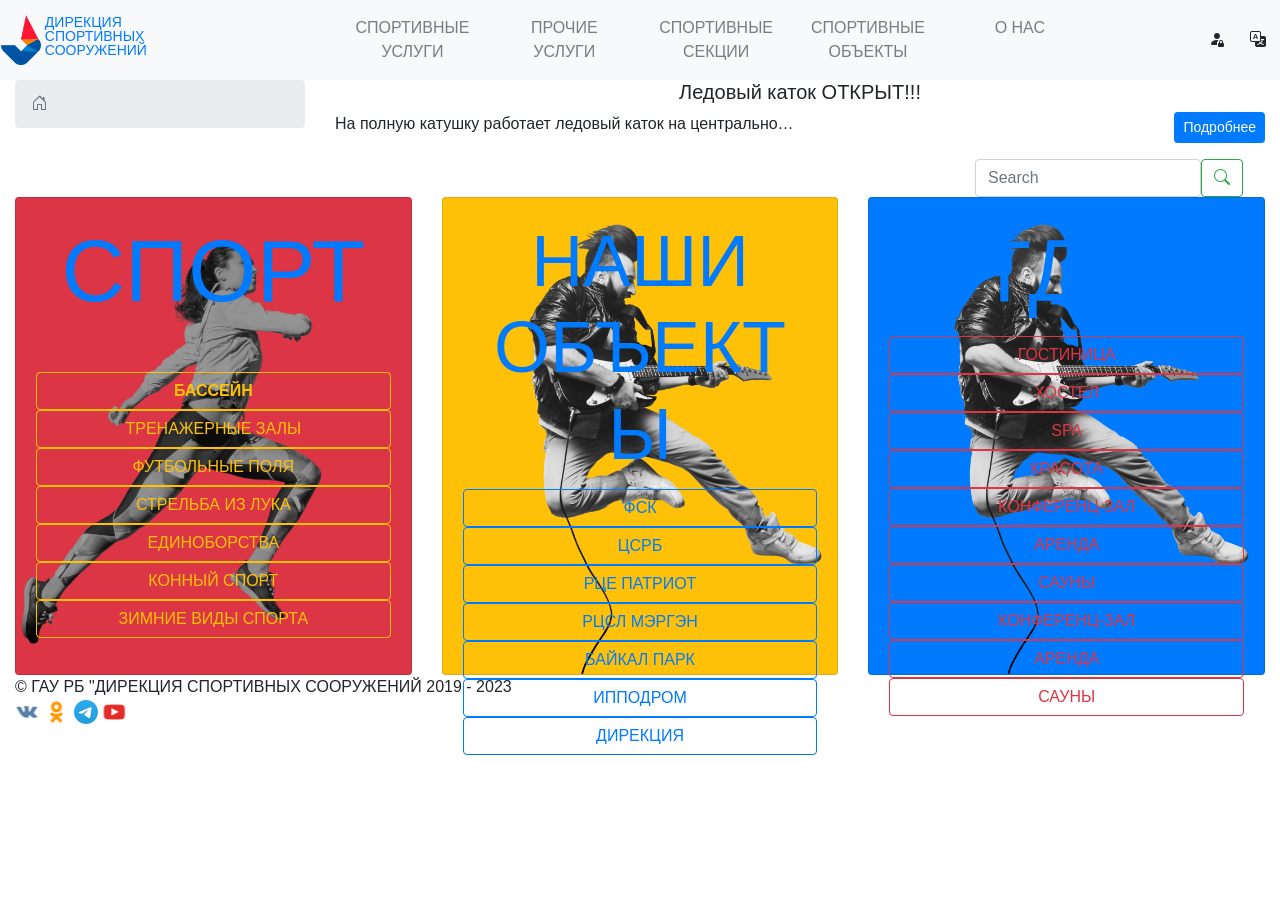
<file: verstka/index.html>
<!DOCTYPE html>
<html lang="en">
<head>
    <meta charset="UTF-8">
    <meta http-equiv="X-UA-Compatible" content="IE=edge">
    <meta name="viewport" content="width=device-width, initial-scale=1.0">
    <title>Document</title>
    <link rel="stylesheet" href="https://cdn.jsdelivr.net/npm/bootstrap-icons@1.10.3/font/bootstrap-icons.css">
    <link rel="stylesheet" href="https://cdn.jsdelivr.net/npm/bootstrap@4.6.2/dist/css/bootstrap.min.css" integrity="sha384-xOolHFLEh07PJGoPkLv1IbcEPTNtaed2xpHsD9ESMhqIYd0nLMwNLD69Npy4HI+N" crossorigin="anonymous">
    <link rel="stylesheet" href="css/stylenew.css"/>
</head>
<body>
    <header>
      <div class="container-fluid">
        <nav class="navbar fixed-top navbar-expand-lg navbar-light bg-light row">
            <a class="navbar-brand w-25 d-flex ml-auto" href="index.html">
                <img src="img/logo-icon.png" height="50" class="mh-100 d-inline-block align-text-top mr-1">
                <span class="text-primary text-wrap w-50 mybrand">ДИРЕКЦИЯ СПОРТИВНЫХ СООРУЖЕНИЙ</span>
            </a>
            <button class="navbar-toggler" type="button" data-toggle="collapse" data-target="#navbarSupportedContent" aria-controls="navbarSupportedContent" aria-expanded="false" aria-label="Toggle navigation">
              <span class="navbar-toggler-icon"></span>
            </button>
            <div class="collapse navbar-collapse" id="navbarSupportedContent">
              <ul class="navbar-nav mr-auto">
                <li class="nav-item w-25" >
                  <a role="button" class="nav-link text-wrap text-center" href="/sport.html" data-toggle="dropdown" aria-expanded="false">
                    СПОРТИВНЫЕ УСЛУГИ 
                    <!-- <span class="sr-only">
                        (текущий)
                    </span> -->
                  </a>
                  
                  <div class="dropdown-menu ">
                    <a href="/page/sport/983" class="dropdown-item dropdown__link">
                      <div class="link__group">
                        <div class="link__title">ПЛАВАТЕЛЬНЫЙ БАССЕЙН</div>
                        <div class="link__subtitle text-muted">ФСК</div>
                      </div>
                    </a>
                    <a href="/page/sport/983" class="dropdown-item dropdown__link">
                      <div class="link__group">
                        <div class="link__title">ФУТБОЛ НА ОТКРЫТОМ ПОЛЕ</div>
                        <div class="link__subtitle text-muted">ФСК</div>
                      </div>
                    </a>
                    <a href="/page/sport/983" class="dropdown-item dropdown__link">
                      <div class="link__group">
                        <div class="link__title">КОММАНДНЫЕ ИГРЫ В СПОРТИВНЫХ ЗАЛАХ</div>
                        <div class="link__subtitle text-muted">ФСК</div>
                      </div>
                    </a>
                    <a href="/page/sport/983" class="dropdown-item dropdown__link">
                      <div class="link__group">
                        <div class="link__title">ЕДИНОБОРСТВА</div>
                        <div class="link__subtitle text-muted">РЦЕ</div>
                      </div>
                    </a>
                  </div>
                </li>

                <li class="nav-item w-25">
                  <a class="nav-link text-wrap text-center" href="/other.html" data-toggle="dropdown" aria-expanded="false" role="button">
                    ПРОЧИЕ <br/> УСЛУГИ 
                  </a>
                    <div class="dropdown-menu ">
                      <a href="/page/sport/983" class="dropdown-item dropdown__link">
                        <div class="link__group">
                          <div class="link__title">ГОСТИНИЧНЫЕ УСЛУГИ</div>
                          <div class="link__subtitle text-muted">ФСК</div>
                        </div>
                      </a>
                      <a href="/page/sport/983" class="dropdown-item dropdown__link">
                        <div class="link__group">
                          <div class="link__title">ХОСТЕЛ</div>
                          <div class="link__subtitle text-muted">ФСК</div>
                        </div>
                      </a>
                      <a href="/page/sport/983" class="dropdown-item dropdown__link">
                        <div class="link__group">
                          <div class="link__title">САУНА</div>
                          <div class="link__subtitle text-muted">ФСК, РЦЕ</div>
                        </div>
                      </a>
                      <a href="/page/sport/983" class="dropdown-item dropdown__link">
                        <div class="link__group">
                          <div class="link__title">SPA</div>
                          <div class="link__subtitle text-muted">ФСК</div>
                        </div>
                      </a>
                    </div>
                </li>

                <li class="nav-item w-25">
                  <a class="nav-link text-wrap text-center" href="/section.html" role="button" data-toggle="dropdown" aria-expanded="false">
                    СПОРТИВНЫЕ СЕКЦИИ
                  </a>
                    <div class="dropdown-menu ">
                      <a href="/page/sport/983" class="dropdown-item dropdown__link">
                        <div class="link__group">
                          <div class="link__title">СПОРТИВНЫЙ ЦЕНТР ПЛАВАНИЯ</div>
                          <div class="link__subtitle text-muted">ФСК</div>
                        </div>
                      </a>
                      <a href="/page/sport/983" class="dropdown-item dropdown__link">
                        <div class="link__group">
                          <div class="link__title">ФУТБОЛ</div>
                          <div class="link__subtitle text-muted">ФСК</div>
                        </div>
                      </a>
                      <a href="/page/sport/983" class="dropdown-item dropdown__link">
                        <div class="link__group">
                          <div class="link__title">ЕДИНОБОРСТВА</div>
                          <div class="link__subtitle text-muted">РЦЕ</div>
                        </div>
                      </a>
                      <a href="/page/sport/983" class="dropdown-item dropdown__link">
                        <div class="link__group">
                          <div class="link__title">ЛЕГКАЯ АТЛЕТИКА</div>
                          <div class="link__subtitle text-muted">ЦСРБ</div>
                        </div>
                      </a>
                    </div>
                </li>

                <li class="nav-item w-25">
                  <a class="nav-link text-wrap text-center" href="/object.html" role="button" data-toggle="dropdown" aria-expanded="false">
                    СПОРТИВНЫЕ ОБЪЕКТЫ
                  </a>
                    <div class="dropdown-menu">
                      <a href="/page/sport/983" class="dropdown-item dropdown__link">
                        <div class="link__group">
                          <div class="link__title">ФИЗКУЛЬТУРНО-СПОРТИВНЫЙ КОМПЛЕКС</div>
                          <div class="link__subtitle text-muted">ФСК</div>
                        </div>
                      </a>
                      <a href="/page/sport/983" class="dropdown-item dropdown__link">
                        <div class="link__group">
                          <div class="link__title">РЕГИОНАЛЬНЫЙ ЦЕНТР ПО СТРЕЛЬБЕ ИЗ ЛУКА</div>
                          <div class="link__subtitle text-muted">РЦСЛ</div>
                        </div>
                      </a>
                      <a href="/page/sport/983" class="dropdown-item dropdown__link">
                        <div class="link__group">
                          <div class="link__title">РЕГИОНАЛЬНЫЙ ЦЕНТР ЕДИНОБОРСТВ ПАТРИОТ</div>
                          <div class="link__subtitle text-muted">РЦЕ</div>
                        </div>
                      </a>
                      <a href="/page/sport/983" class="dropdown-item dropdown__link">
                        <div class="link__group">
                          <div class="link__title">ЦЕНТРАЛЬНЫЙ СТАДИОН РЕСПУБЛИКИ БУРЯТИЯ</div>
                          <div class="link__subtitle text-muted">ЦСРБ</div>
                        </div>
                      </a>
                    </div>
                </li>
                <li class="nav-item w-25">
                  <a class="nav-link text-wrap text-center" href="/object.html" role="button" data-toggle="dropdown" aria-expanded="false">
                    О НАС
                  </a>
                    <div class="dropdown-menu">
                      <a href="/page/sport/983" class="dropdown-item dropdown__link">
                        <div class="link__group">
                          <div class="link__title">РУКОВОДСТВО</div>
                          <div class="link__subtitle text-muted">ДСС, ФСК, РЦСЛ, РЦЕ, ЦСРБ, ИППОДРОМ, БАЙКАЛ ПАРК</div>
                        </div>
                      </a>
                      <a href="/page/sport/983" class="dropdown-item dropdown__link">
                        <div class="link__group">
                          <div class="link__title">ДОКУМЕНТЫ</div>
                          <div class="link__subtitle text-muted">РДСС, ФСК, РЦСЛ, РЦЕ, ЦСРБ, ИППОДРОМ, БАЙКАЛ ПАРК</div>
                        </div>
                      </a>
                      <a href="/page/sport/983" class="dropdown-item dropdown__link">
                        <div class="link__group">
                          <div class="link__title">ЗАКУПКИ</div>
                          <div class="link__subtitle text-muted">ДСС, ФСК, РЦСЛ, РЦЕ, ЦСРБ, ИППОДРОМ, БАЙКАЛ ПАРК</div>
                        </div>
                      </a>
                      <a href="/page/sport/983" class="dropdown-item dropdown__link">
                        <div class="link__group">
                          <div class="link__title">ВАКАНСИИ</div>
                          <div class="link__subtitle text-muted">ДСС, ФСК, РЦСЛ, РЦЕ, ЦСРБ, ИППОДРОМ, БАЙКАЛ ПАРК</div>
                        </div>
                      </a>
                      <a href="/page/sport/983" class="dropdown-item dropdown__link">
                        <div class="link__group">
                          <div class="link__title">СОБЫТИЯ</div>
                          <div class="link__subtitle text-muted">ДСС, ФСК, РЦСЛ, РЦЕ, ЦСРБ, ИППОДРОМ, БАЙКАЛ ПАРК</div>
                        </div>
                      </a>
                    </div>
                </li>
              </ul>
              <div class="btn-group">
                <button class="btn"><i class="bi bi-person-fill-lock"></i></button>
                <button class="btn"><i class="bi bi-translate"></i></button>
              </div>
            </div>
        </nav>
      </div>
    </header>
    <div class="container-fluid">
      <div class="row promo">
        <nav class="col-sm-3" aria-label="breadcrumb">
            <ol class="breadcrumb">
              <li class="breadcrumb-item active" aria-current="page">
                <i class="bi bi-house-door"></i>
              </li>
            </ol>
        </nav>
        
        <div class="col-sm">
          <div id="carouselExampleSlidesOnly" class="carousel slide" data-ride="carousel">
            <div class="carousel-inner">
              <div class="carousel-item active">
                  <!-- <img src="..." class="d-block w-100" alt="..."> -->
                  <div class="d-none d-md-block">
                    <h5 class="text-center">Ледовый каток ОТКРЫТ!!!</h5>
                    <p class="d-flex">
                    <span class="w-50 d-block text-truncate">На полную катушку работает ледовый каток на центральном стадионе</span>
                    <button class="btn btn-sm ml-auto btn-primary">Подробнее</button></p>
                  </div>
              </div>
              <div class="carousel-item">
                <!-- <img src="..." class="d-block w-100" alt="..."> -->
                <div class="d-none d-md-block">
                  <h5 class="text-center">Бассейн закрыт на техобслуживание</h5>
                  <p class="d-flex">
                    <span class="d-block text-truncate">С 15 лютня по 35 сбитень будет проводиться техобслуживание чаши бассейна</span>
                    <button class="btn btn-sm ml-auto btn-primary">Подробнее</button></p>
                </div>
            </div>
            <div class="carousel-item">
              <!-- <img src="..." class="d-block w-100" alt="..."> -->
              <div class="d-none d-md-block">
                <h5 class="text-center">11 сентября выборы главы Республики Бурятия</h5>
                <p class="d-flex">
                  <span class="d-block text-truncate">Все на выборы, кто не выбрал тот навальненыш</span>
                  <button class="btn btn-sm ml-auto btn-primary">Подробнее</button></p>
              </div>
          </div>
            </div>
          </div>
        </div>
        
        <div class="col-sm-3 ml-auto">
          <form class="form-inline">
            <input class="form-control" type="search" placeholder="Search" aria-label="Search">
            <button class="btn btn-outline-success" type="submit">
              <i class="bi bi-search"></i>
              <span class="sr-only">Поиск</span>
            </button>
          </form>
        </div>
      </div>
    </div>
    
    <main class="container-fluid">
      <div class="row">
        <div class="col-md">
          <div class="card bg-danger text-center">
            <img src="img/sport-image.png" alt="" class="card-img" style="filter: brightness(60%)"/>
            <div class="card-img-overlay card-body">
              <h3 class="card-title display-2">
                <a href="/category/sport" class="card-link">СПОРТ</a>
              </h3>
              
              <nav class="nav flex-column mt-5">
                <a href="/page/sport/235" class="btn btn-outline-warning font-weight-bold ">БАССЕЙН</a>
                <a href="/page/sport/292" class="btn btn-outline-warning">ТРЕНАЖЕРНЫЕ ЗАЛЫ</a>
                <a href="/page/sport/246" class="btn btn-outline-warning">ФУТБОЛЬНЫЕ ПОЛЯ</a>
                <a href="/page/sport/257" class="btn btn-outline-warning">СТРЕЛЬБА ИЗ ЛУКА</a>
                <a href="/page/sport/251" class="btn btn-outline-warning">ЕДИНОБОРСТВА</a>
                <a href="/page/sport/259" class="btn btn-outline-warning">КОННЫЙ СПОРТ</a>
                <a href="/page/sport/294" class="btn btn-outline-warning">ЗИМНИЕ ВИДЫ СПОРТА</a>
              </nav>
            
            </div>
          </div>
        </div>
        <div class="col-md">
          <div class="card bg-warning text-center">
            <img src="img/rest-image.png" alt="" class="card-img"/>
            <div class="card-img-overlay card-body">
              <h3 class="card-title display-3">
                <a href="/category/sport" class="card-link">НАШИ ОБЪЕКТЫ</a>
              </h3>
              <nav class="nav flex-column">
                <a href="/page/sport/235" class="btn btn-outline-primary">ФСК</a>
                <a href="/page/sport/292" class="btn btn-outline-primary">ЦСРБ</a>
                <a href="/page/sport/246" class="btn btn-outline-primary">РЦЕ ПАТРИОТ</a>
                <a href="/page/sport/257" class="btn btn-outline-primary">РЦСЛ МЭРГЭН</a>
                <a href="/page/sport/251" class="btn btn-outline-primary">БАЙКАЛ ПАРК</a>
                <a href="/page/sport/259" class="btn btn-outline-primary">ИППОДРОМ</a>
                <a href="/page/sport/294" class="btn btn-outline-primary">ДИРЕКЦИЯ</a>
              </nav>
            </div>
          </div>
        </div>
        <div class="col-md">
          <div class="card bg-primary text-center">
            <img src="img/rest-image.png" alt="" class="card-img"/>
            <div class="card-img-overlay card-body">
              <h3 class="card-title display-2">
                <a href="/category/sport" class="card-link">ОТДЫХ</a>
              </h3>
              <nav class="nav flex-column">
                <a href="/page/sport/235" class="btn btn-outline-danger">ГОСТИНИЦА</a>
                <a href="/page/sport/292" class="btn btn-outline-danger">ХОСТЕЛ</a>
                <a href="/page/sport/246" class="btn btn-outline-danger">SPA</a>
                <a href="/page/sport/257" class="btn btn-outline-danger">КРАСОТА</a>
                <a href="/page/sport/251" class="btn btn-outline-danger">КОНФЕРЕНЦ-ЗАЛ</a>
                <a href="/page/sport/259" class="btn btn-outline-danger">АРЕНДА</a>
                <a href="/page/sport/294" class="btn btn-outline-danger">САУНЫ</a>
                <a href="/page/sport/251" class="btn btn-outline-danger">КОНФЕРЕНЦ-ЗАЛ</a>
                <a href="/page/sport/259" class="btn btn-outline-danger">АРЕНДА</a>
                <a href="/page/sport/294" class="btn btn-outline-danger">САУНЫ</a>
                
              </nav>
            </div>
          </div>
        </div>
      </div>
    </main>
    <footer class="footer container-fluid">
      <div class="footer__wrapper">
        <div class="copyright">
          <span>© ГАУ РБ "ДИРЕКЦИЯ СПОРТИВНЫХ СООРУЖЕНИЙ 2019 - 2023</span>
        </div>
        
        <div class="socials">
          <a href="https://vk.com/dss03" class="social-item" target="_blank">
            <img src="img/vk.svg" alt="vk icon" />
          </a>
          <a href="https://ok.ru/dss03" class="social-item" target="_blank">
            <img src="img/ok.svg" alt="od icon" />
          </a>
          <!-- <a
            href="https://www.instagram.com/dss_uu/"
            class="social-item"
            target="_blank"
          >
            <img src="../assets/instagram1.png" alt="instagram icon" />
          </a> -->
          <a href="https://t.me/dssburuu" class="social-item" target="_blank">
            <img src="img/tg.png" alt="telegram icon" />
          </a>
          <a
            href="https://www.youtube.com/channel/UCfOQoOCogLtL6fh0fwnZ5vw"
            class="social-item"
            target="_blank"
          >
            <img src="img/youtube.svg" alt="youtube icon" />
          </a>
        </div>
      </div>
  </footer>
<script src="https://cdn.jsdelivr.net/npm/jquery@3.5.1/dist/jquery.slim.min.js" integrity="sha384-DfXdz2htPH0lsSSs5nCTpuj/zy4C+OGpamoFVy38MVBnE+IbbVYUew+OrCXaRkfj" crossorigin="anonymous"></script>
<script src="https://cdn.jsdelivr.net/npm/popper.js@1.16.1/dist/umd/popper.min.js" integrity="sha384-9/reFTGAW83EW2RDu2S0VKaIzap3H66lZH81PoYlFhbGU+6BZp6G7niu735Sk7lN" crossorigin="anonymous"></script>
<script src="https://cdn.jsdelivr.net/npm/bootstrap@4.6.2/dist/js/bootstrap.min.js" integrity="sha384-+sLIOodYLS7CIrQpBjl+C7nPvqq+FbNUBDunl/OZv93DB7Ln/533i8e/mZXLi/P+" crossorigin="anonymous"></script>
</body>
</html>
</file>
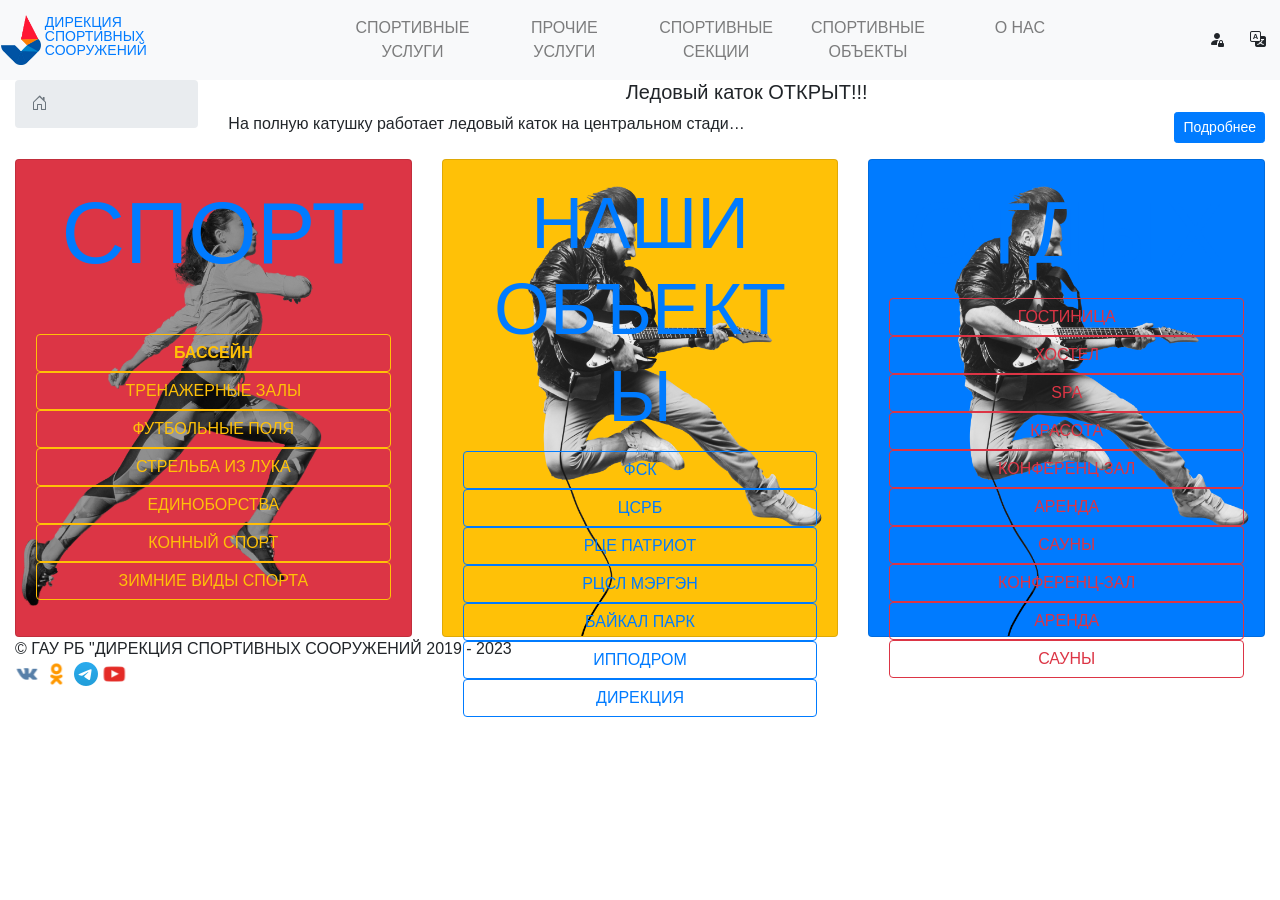
<file: verstka/header.html>
<!DOCTYPE html>
<html lang="ru">
<head>
    <meta charset="UTF-8">
    <meta http-equiv="X-UA-Compatible" content="IE=edge">
    <meta name="viewport" content="width=device-width, initial-scale=1.0">
    <title>Document</title>
    <link rel="stylesheet" href="https://cdn.jsdelivr.net/npm/bootstrap-icons@1.10.3/font/bootstrap-icons.css">
    <link rel="stylesheet" href="https://cdn.jsdelivr.net/npm/bootstrap@4.6.2/dist/css/bootstrap.min.css" integrity="sha384-xOolHFLEh07PJGoPkLv1IbcEPTNtaed2xpHsD9ESMhqIYd0nLMwNLD69Npy4HI+N" crossorigin="anonymous">
    <link rel="stylesheet" href="css/stylenew.css"/>
</head>
<body>
    <header>
      <div class="container-fluid">
        <nav class="navbar fixed-top navbar-expand-lg navbar-light bg-light row">
            <a class="navbar-brand w-25 d-flex ml-auto" href="index.html">
                <img src="img/logo-icon.png" height="50" class="mh-100 d-inline-block align-text-top mr-1">
                <span class="text-primary text-wrap w-50 mybrand">ДИРЕКЦИЯ СПОРТИВНЫХ СООРУЖЕНИЙ</span>
            </a>
            <button class="navbar-toggler" type="button" data-toggle="collapse" data-target="#navbarSupportedContent" aria-controls="navbarSupportedContent" aria-expanded="false" aria-label="Toggle navigation">
              <span class="navbar-toggler-icon"></span>
            </button>
            <div class="collapse navbar-collapse" id="navbarSupportedContent">
              <ul class="navbar-nav mr-auto">
                <li class="nav-item w-25" >
                  <a role="button" class="nav-link text-wrap text-center" href="/sport.html" data-toggle="dropdown" aria-expanded="false">
                    СПОРТИВНЫЕ УСЛУГИ 
                    <!-- <span class="sr-only">
                        (текущий)
                    </span> -->
                  </a>
                  
                  <div class="dropdown-menu ">
                    <a href="/page/sport/983" class="dropdown-item dropdown__link">
                      <div class="link__group">
                        <div class="link__title">ПЛАВАТЕЛЬНЫЙ БАССЕЙН</div>
                        <div class="link__subtitle text-muted">ФСК</div>
                      </div>
                    </a>
                    <a href="/page/sport/983" class="dropdown-item dropdown__link">
                      <div class="link__group">
                        <div class="link__title">ФУТБОЛ НА ОТКРЫТОМ ПОЛЕ</div>
                        <div class="link__subtitle text-muted">ФСК</div>
                      </div>
                    </a>
                    <a href="/page/sport/983" class="dropdown-item dropdown__link">
                      <div class="link__group">
                        <div class="link__title">КОММАНДНЫЕ ИГРЫ В СПОРТИВНЫХ ЗАЛАХ</div>
                        <div class="link__subtitle text-muted">ФСК</div>
                      </div>
                    </a>
                    <a href="/page/sport/983" class="dropdown-item dropdown__link">
                      <div class="link__group">
                        <div class="link__title">ЕДИНОБОРСТВА</div>
                        <div class="link__subtitle text-muted">РЦЕ</div>
                      </div>
                    </a>
                  </div>
                </li>

                <li class="nav-item w-25">
                  <a class="nav-link text-wrap text-center" href="/other.html" data-toggle="dropdown" aria-expanded="false" role="button">
                    ПРОЧИЕ <br/> УСЛУГИ 
                  </a>
                    <div class="dropdown-menu ">
                      <a href="/page/sport/983" class="dropdown-item dropdown__link">
                        <div class="link__group">
                          <div class="link__title">ГОСТИНИЧНЫЕ УСЛУГИ</div>
                          <div class="link__subtitle text-muted">ФСК</div>
                        </div>
                      </a>
                      <a href="/page/sport/983" class="dropdown-item dropdown__link">
                        <div class="link__group">
                          <div class="link__title">ХОСТЕЛ</div>
                          <div class="link__subtitle text-muted">ФСК</div>
                        </div>
                      </a>
                      <a href="/page/sport/983" class="dropdown-item dropdown__link">
                        <div class="link__group">
                          <div class="link__title">САУНА</div>
                          <div class="link__subtitle text-muted">ФСК, РЦЕ</div>
                        </div>
                      </a>
                      <a href="/page/sport/983" class="dropdown-item dropdown__link">
                        <div class="link__group">
                          <div class="link__title">SPA</div>
                          <div class="link__subtitle text-muted">ФСК</div>
                        </div>
                      </a>
                    </div>
                </li>

                <li class="nav-item w-25">
                  <a class="nav-link text-wrap text-center" href="/section.html" role="button" data-toggle="dropdown" aria-expanded="false">
                    СПОРТИВНЫЕ СЕКЦИИ
                  </a>
                    <div class="dropdown-menu ">
                      <a href="/page/sport/983" class="dropdown-item dropdown__link">
                        <div class="link__group">
                          <div class="link__title">СПОРТИВНЫЙ ЦЕНТР ПЛАВАНИЯ</div>
                          <div class="link__subtitle text-muted">ФСК</div>
                        </div>
                      </a>
                      <a href="/page/sport/983" class="dropdown-item dropdown__link">
                        <div class="link__group">
                          <div class="link__title">ФУТБОЛ</div>
                          <div class="link__subtitle text-muted">ФСК</div>
                        </div>
                      </a>
                      <a href="/page/sport/983" class="dropdown-item dropdown__link">
                        <div class="link__group">
                          <div class="link__title">ЕДИНОБОРСТВА</div>
                          <div class="link__subtitle text-muted">РЦЕ</div>
                        </div>
                      </a>
                      <a href="/page/sport/983" class="dropdown-item dropdown__link">
                        <div class="link__group">
                          <div class="link__title">ЛЕГКАЯ АТЛЕТИКА</div>
                          <div class="link__subtitle text-muted">ЦСРБ</div>
                        </div>
                      </a>
                    </div>
                </li>

                <li class="nav-item w-25">
                  <a class="nav-link text-wrap text-center" href="/object.html" role="button" data-toggle="dropdown" aria-expanded="false">
                    СПОРТИВНЫЕ ОБЪЕКТЫ
                  </a>
                    <div class="dropdown-menu">
                      <a href="/page/sport/983" class="dropdown-item dropdown__link">
                        <div class="link__group">
                          <div class="link__title">ФИЗКУЛЬТУРНО-СПОРТИВНЫЙ КОМПЛЕКС</div>
                          <div class="link__subtitle text-muted">ФСК</div>
                        </div>
                      </a>
                      <a href="/page/sport/983" class="dropdown-item dropdown__link">
                        <div class="link__group">
                          <div class="link__title">РЕГИОНАЛЬНЫЙ ЦЕНТР ПО СТРЕЛЬБЕ ИЗ ЛУКА</div>
                          <div class="link__subtitle text-muted">РЦСЛ</div>
                        </div>
                      </a>
                      <a href="/page/sport/983" class="dropdown-item dropdown__link">
                        <div class="link__group">
                          <div class="link__title">РЕГИОНАЛЬНЫЙ ЦЕНТР ЕДИНОБОРСТВ ПАТРИОТ</div>
                          <div class="link__subtitle text-muted">РЦЕ</div>
                        </div>
                      </a>
                      <a href="/page/sport/983" class="dropdown-item dropdown__link">
                        <div class="link__group">
                          <div class="link__title">ЦЕНТРАЛЬНЫЙ СТАДИОН РЕСПУБЛИКИ БУРЯТИЯ</div>
                          <div class="link__subtitle text-muted">ЦСРБ</div>
                        </div>
                      </a>
                    </div>
                </li>
                <li class="nav-item w-25">
                  <a class="nav-link text-wrap text-center" href="/object.html" role="button" data-toggle="dropdown" aria-expanded="false">
                    О НАС
                  </a>
                    <div class="dropdown-menu">
                      <a href="/page/sport/983" class="dropdown-item dropdown__link">
                        <div class="link__group">
                          <div class="link__title">РУКОВОДСТВО</div>
                          <div class="link__subtitle text-muted">ДСС, ФСК, РЦСЛ, РЦЕ, ЦСРБ, ИППОДРОМ, БАЙКАЛ ПАРК</div>
                        </div>
                      </a>
                      <a href="/page/sport/983" class="dropdown-item dropdown__link">
                        <div class="link__group">
                          <div class="link__title">ДОКУМЕНТЫ</div>
                          <div class="link__subtitle text-muted">РДСС, ФСК, РЦСЛ, РЦЕ, ЦСРБ, ИППОДРОМ, БАЙКАЛ ПАРК</div>
                        </div>
                      </a>
                      <a href="/page/sport/983" class="dropdown-item dropdown__link">
                        <div class="link__group">
                          <div class="link__title">ЗАКУПКИ</div>
                          <div class="link__subtitle text-muted">ДСС, ФСК, РЦСЛ, РЦЕ, ЦСРБ, ИППОДРОМ, БАЙКАЛ ПАРК</div>
                        </div>
                      </a>
                      <a href="/page/sport/983" class="dropdown-item dropdown__link">
                        <div class="link__group">
                          <div class="link__title">ВАКАНСИИ</div>
                          <div class="link__subtitle text-muted">ДСС, ФСК, РЦСЛ, РЦЕ, ЦСРБ, ИППОДРОМ, БАЙКАЛ ПАРК</div>
                        </div>
                      </a>
                      <a href="/page/sport/983" class="dropdown-item dropdown__link">
                        <div class="link__group">
                          <div class="link__title">СОБЫТИЯ</div>
                          <div class="link__subtitle text-muted">ДСС, ФСК, РЦСЛ, РЦЕ, ЦСРБ, ИППОДРОМ, БАЙКАЛ ПАРК</div>
                        </div>
                      </a>
                    </div>
                </li>
              </ul>
              <div class="btn-group">
                <button class="btn"><i class="bi bi-person-fill-lock"></i></button>
                <button class="btn"><i class="bi bi-translate"></i></button>
              </div>
            </div>
        </nav>
      </div>
    </header>
    <div class="container-fluid">
      <div class="row promo">
        <nav class="col-md-2" aria-label="breadcrumb">
            <ol class="breadcrumb">
              <li class="breadcrumb-item active" aria-current="page">
                <i class="bi bi-house-door"></i>
              </li>
            </ol>
        </nav>
        
        <div class="col-sm">
          <div id="carouselExampleSlidesOnly" class="carousel slide" data-ride="carousel">
            <div class="carousel-inner">
              <div class="carousel-item active">
                  <!-- <img src="..." class="d-block w-100" alt="..."> -->
                  <div class="d-none d-md-block">
                    <h5 class="text-center">Ледовый каток ОТКРЫТ!!!</h5>
                    <p class="d-flex">
                    <span class="w-50 d-block text-truncate">На полную катушку работает ледовый каток на центральном стадионе</span>
                    <button class="btn btn-sm ml-auto btn-primary">Подробнее</button></p>
                  </div>
              </div>
              <div class="carousel-item">
                <!-- <img src="..." class="d-block w-100" alt="..."> -->
                <div class="d-none d-md-block">
                  <h5 class="text-center">Бассейн закрыт на техобслуживание</h5>
                  <p class="d-flex">
                    <span class="d-block text-truncate">С 15 лютня по 35 сбитень будет проводиться техобслуживание чаши бассейна</span>
                    <button class="btn btn-sm ml-auto btn-primary">Подробнее</button></p>
                </div>
            </div>
            <div class="carousel-item">
              <!-- <img src="..." class="d-block w-100" alt="..."> -->
              <div class="d-none d-md-block">
                <h5 class="text-center">11 сентября выборы главы Республики Бурятия</h5>
                <p class="d-flex">
                  <span class="d-block text-truncate">Все на выборы, кто не выбрал тот навальненыш</span>
                  <button class="btn btn-sm ml-auto btn-primary">Подробнее</button></p>
              </div>
          </div>
            </div>
          </div>
        </div>
        <!--
        <div class="col-sm-2 ml-auto">
          <form class="form-inline">
            <input class="form-control" type="search" placeholder="Search" aria-label="Search">
            <button class="btn btn-outline-success" type="submit">
              <i class="bi bi-search"></i>
              <span class="sr-only">Поиск</span>
            </button>
          </form>
        </div> -->
      </div>
    </div>
    
    <main class="container-fluid">
      <div class="row">
        <div class="col-md">
          <div class="card bg-danger text-center">
            <img src="img/sport-image.png" alt="" class="card-img" style="filter: brightness(60%)"/>
            <div class="card-img-overlay card-body">
              <h3 class="card-title display-2">
                <a href="/category/sport" class="card-link">СПОРТ</a>
              </h3>
              
              <nav class="nav flex-column mt-5">
                <a href="/page/sport/235" class="btn btn-outline-warning font-weight-bold ">БАССЕЙН</a>
                <a href="/page/sport/292" class="btn btn-outline-warning">ТРЕНАЖЕРНЫЕ ЗАЛЫ</a>
                <a href="/page/sport/246" class="btn btn-outline-warning">ФУТБОЛЬНЫЕ ПОЛЯ</a>
                <a href="/page/sport/257" class="btn btn-outline-warning">СТРЕЛЬБА ИЗ ЛУКА</a>
                <a href="/page/sport/251" class="btn btn-outline-warning">ЕДИНОБОРСТВА</a>
                <a href="/page/sport/259" class="btn btn-outline-warning">КОННЫЙ СПОРТ</a>
                <a href="/page/sport/294" class="btn btn-outline-warning">ЗИМНИЕ ВИДЫ СПОРТА</a>
              </nav>
            
            </div>
          </div>
        </div>
        <div class="col-md">
          <div class="card bg-warning text-center">
            <img src="img/rest-image.png" alt="" class="card-img"/>
            <div class="card-img-overlay card-body">
              <h3 class="card-title display-3">
                <a href="/category/sport" class="card-link">НАШИ ОБЪЕКТЫ</a>
              </h3>
              <nav class="nav flex-column">
                <a href="/page/sport/235" class="btn btn-outline-primary">ФСК</a>
                <a href="/page/sport/292" class="btn btn-outline-primary">ЦСРБ</a>
                <a href="/page/sport/246" class="btn btn-outline-primary">РЦЕ ПАТРИОТ</a>
                <a href="/page/sport/257" class="btn btn-outline-primary">РЦСЛ МЭРГЭН</a>
                <a href="/page/sport/251" class="btn btn-outline-primary">БАЙКАЛ ПАРК</a>
                <a href="/page/sport/259" class="btn btn-outline-primary">ИППОДРОМ</a>
                <a href="/page/sport/294" class="btn btn-outline-primary">ДИРЕКЦИЯ</a>
              </nav>
            </div>
          </div>
        </div>
        <div class="col-md">
          <div class="card bg-primary text-center">
            <img src="img/rest-image.png" alt="" class="card-img"/>
            <div class="card-img-overlay card-body">
              <h3 class="card-title display-2">
                <a href="/category/sport" class="card-link">ОТДЫХ</a>
              </h3>
              <nav class="nav flex-column">
                <a href="/page/sport/235" class="btn btn-outline-danger">ГОСТИНИЦА</a>
                <a href="/page/sport/292" class="btn btn-outline-danger">ХОСТЕЛ</a>
                <a href="/page/sport/246" class="btn btn-outline-danger">SPA</a>
                <a href="/page/sport/257" class="btn btn-outline-danger">КРАСОТА</a>
                <a href="/page/sport/251" class="btn btn-outline-danger">КОНФЕРЕНЦ-ЗАЛ</a>
                <a href="/page/sport/259" class="btn btn-outline-danger">АРЕНДА</a>
                <a href="/page/sport/294" class="btn btn-outline-danger">САУНЫ</a>
                <a href="/page/sport/251" class="btn btn-outline-danger">КОНФЕРЕНЦ-ЗАЛ</a>
                <a href="/page/sport/259" class="btn btn-outline-danger">АРЕНДА</a>
                <a href="/page/sport/294" class="btn btn-outline-danger">САУНЫ</a>
                
              </nav>
            </div>
          </div>
        </div>
      </div>
    </main>
    <footer class="footer container-fluid">
      <div class="footer__wrapper navbar-fixed-bottom">
        <div class="copyright">
          <span>© ГАУ РБ "ДИРЕКЦИЯ СПОРТИВНЫХ СООРУЖЕНИЙ 2019 - 2023</span>
        </div>
        
        <div class="socials">
          <a href="https://vk.com/dss03" class="social-item" target="_blank">
            <img src="img/vk.svg" alt="vk icon" />
          </a>
          <a href="https://ok.ru/dss03" class="social-item" target="_blank">
            <img src="img/ok.svg" alt="od icon" />
          </a>
          <!-- <a
            href="https://www.instagram.com/dss_uu/"
            class="social-item"
            target="_blank"
          >
            <img src="../assets/instagram1.png" alt="instagram icon" />
          </a> -->
          <a href="https://t.me/dssburuu" class="social-item" target="_blank">
            <img src="img/tg.png" alt="telegram icon" />
          </a>
          <a
            href="https://www.youtube.com/channel/UCfOQoOCogLtL6fh0fwnZ5vw"
            class="social-item"
            target="_blank"
          >
            <img src="img/youtube.svg" alt="youtube icon" />
          </a>
        </div>
      </div>
  </footer>
<script src="https://cdn.jsdelivr.net/npm/jquery@3.5.1/dist/jquery.slim.min.js" integrity="sha384-DfXdz2htPH0lsSSs5nCTpuj/zy4C+OGpamoFVy38MVBnE+IbbVYUew+OrCXaRkfj" crossorigin="anonymous"></script>
<script src="https://cdn.jsdelivr.net/npm/popper.js@1.16.1/dist/umd/popper.min.js" integrity="sha384-9/reFTGAW83EW2RDu2S0VKaIzap3H66lZH81PoYlFhbGU+6BZp6G7niu735Sk7lN" crossorigin="anonymous"></script>
<script src="https://cdn.jsdelivr.net/npm/bootstrap@4.6.2/dist/js/bootstrap.min.js" integrity="sha384-+sLIOodYLS7CIrQpBjl+C7nPvqq+FbNUBDunl/OZv93DB7Ln/533i8e/mZXLi/P+" crossorigin="anonymous"></script>
</body>
</html>
</file>
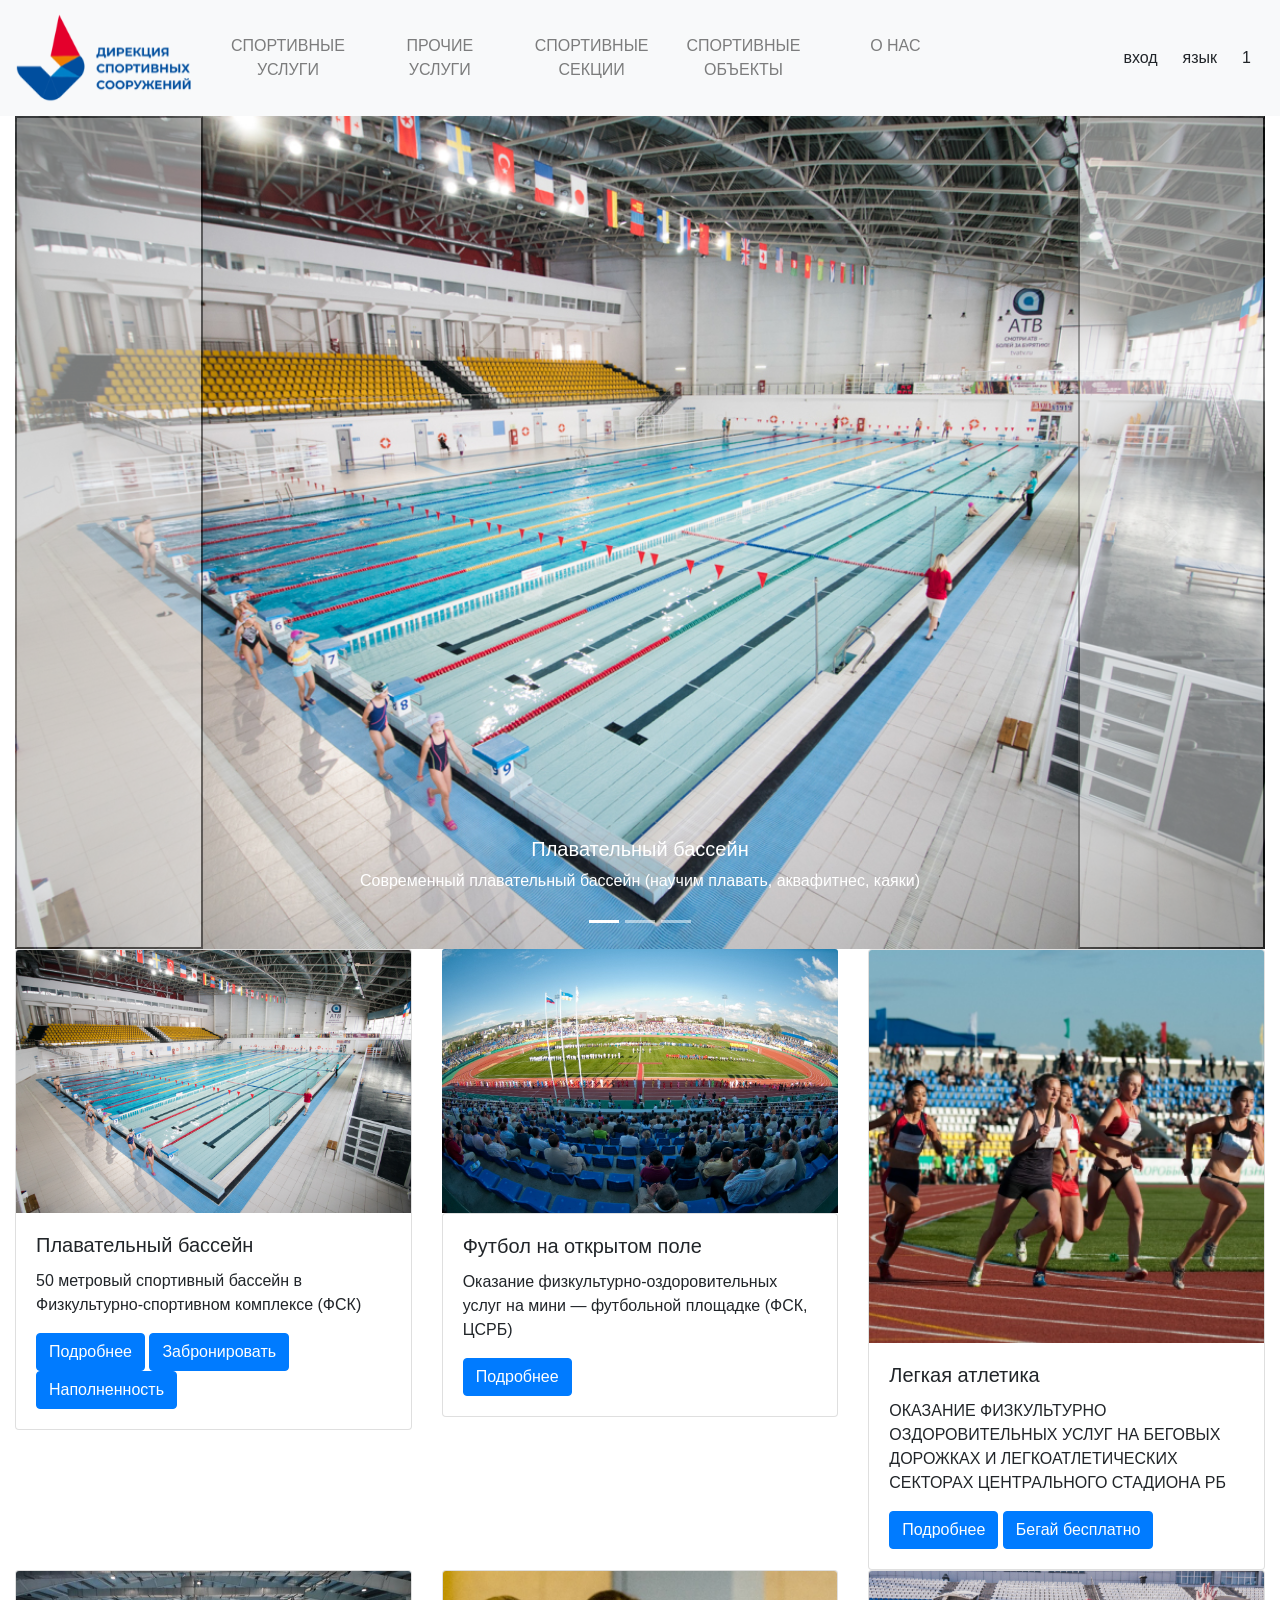
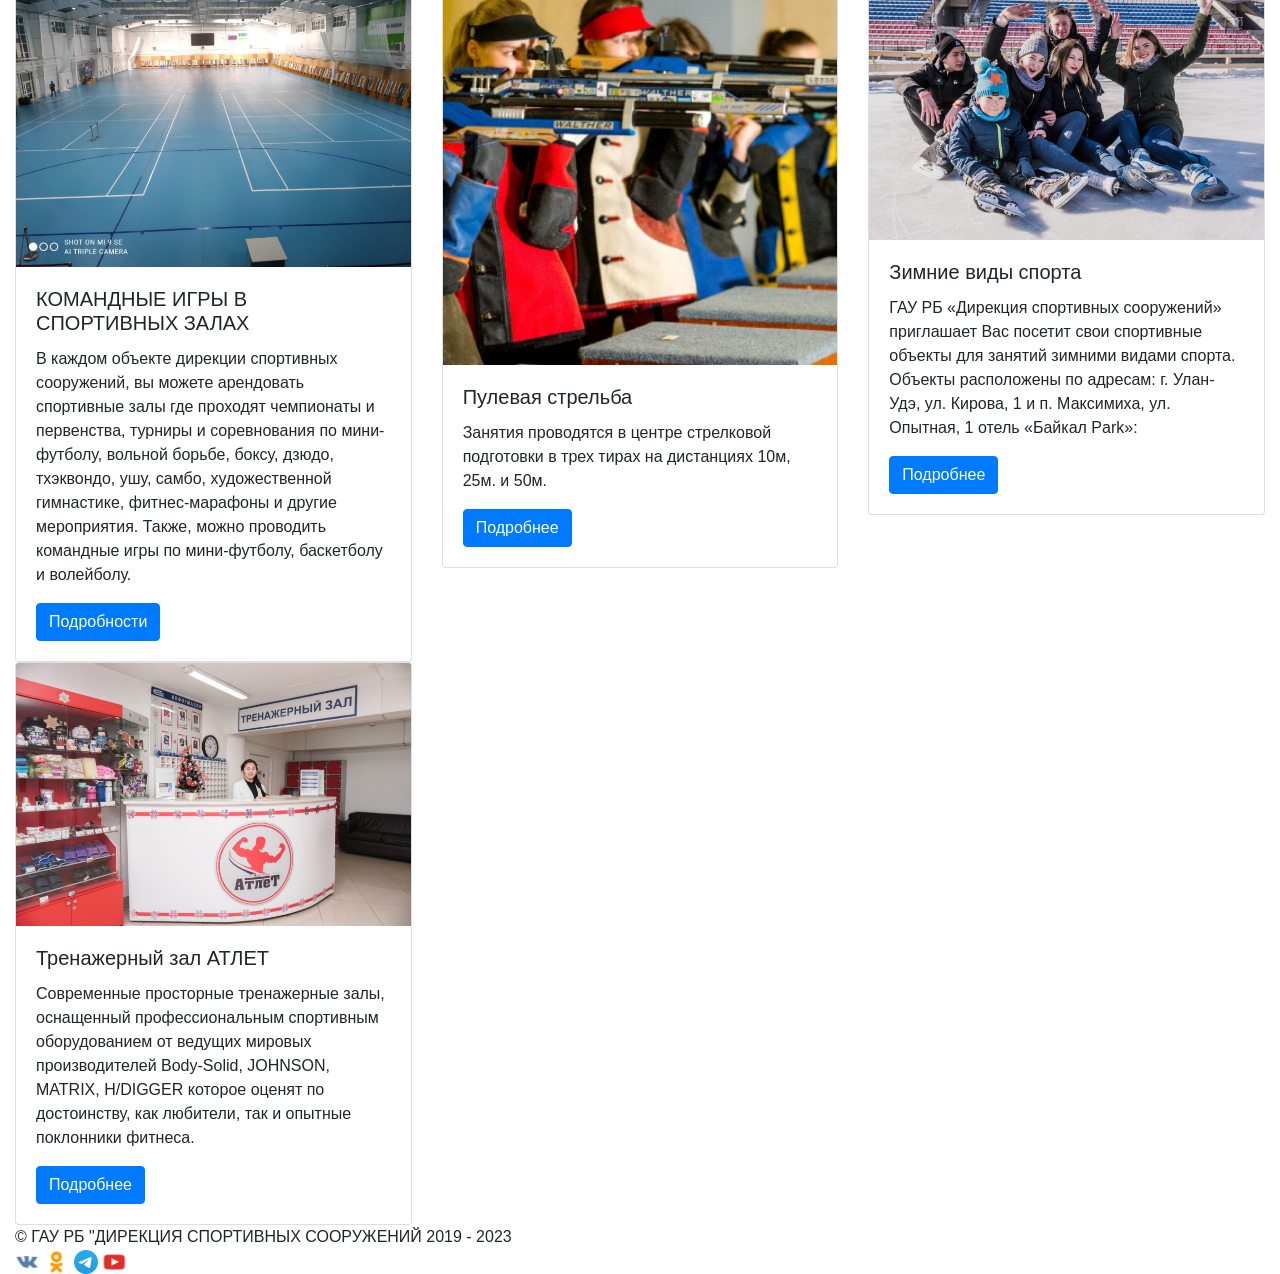
<file: verstka/sport.html>
<!DOCTYPE html>
<html lang="ru">
<head>
    <meta charset="UTF-8">
    <meta http-equiv="X-UA-Compatible" content="IE=edge">
    <meta name="viewport" content="width=device-width, initial-scale=1.0">
    <title>Document</title>
    <link rel="stylesheet" href="https://cdn.jsdelivr.net/npm/bootstrap@4.6.2/dist/css/bootstrap.min.css" integrity="sha384-xOolHFLEh07PJGoPkLv1IbcEPTNtaed2xpHsD9ESMhqIYd0nLMwNLD69Npy4HI+N" crossorigin="anonymous">
    <link rel="stylesheet" href="css/stylenew.css"/>
</head>
<body>
    <header class="container-fluid">
      <nav class="navbar navbar-expand-lg navbar-light bg-light row">
          <a class="navbar-brand" href="index.html">
              <img src="img/logo-blue.svg">
          </a>
          <button class="navbar-toggler" type="button" data-toggle="collapse" data-target="#navbarSupportedContent" aria-controls="navbarSupportedContent" aria-expanded="false" aria-label="Toggle navigation">
            <span class="navbar-toggler-icon"></span>
          </button>
          <div class="collapse navbar-collapse" id="navbarSupportedContent">
            <ul class="navbar-nav mr-auto">
              <li class="nav-item w-25" >
                <a role="button" class="nav-link text-wrap text-center" href="/sport.html" data-toggle="dropdown" aria-expanded="false">
                  СПОРТИВНЫЕ УСЛУГИ 
                  <!-- <span class="sr-only">
                      (текущий)
                  </span> -->
                </a>
                
                <div class="dropdown-menu ">
                  <a href="/page/sport/983" class="dropdown-item dropdown__link">
                    <div class="link__group">
                      <div class="link__title">ПЛАВАТЕЛЬНЫЙ БАССЕЙН</div>
                      <div class="link__subtitle text-muted">ФСК</div>
                    </div>
                  </a>
                  <a href="/page/sport/983" class="dropdown-item dropdown__link">
                    <div class="link__group">
                      <div class="link__title">ФУТБОЛ НА ОТКРЫТОМ ПОЛЕ</div>
                      <div class="link__subtitle text-muted">ФСК</div>
                    </div>
                  </a>
                  <a href="/page/sport/983" class="dropdown-item dropdown__link">
                    <div class="link__group">
                      <div class="link__title">КОММАНДНЫЕ ИГРЫ В СПОРТИВНЫХ ЗАЛАХ</div>
                      <div class="link__subtitle text-muted">ФСК</div>
                    </div>
                  </a>
                  <a href="/page/sport/983" class="dropdown-item dropdown__link">
                    <div class="link__group">
                      <div class="link__title">ЕДИНОБОРСТВА</div>
                      <div class="link__subtitle text-muted">РЦЕ</div>
                    </div>
                  </a>
                </div>
              </li>

              <li class="nav-item w-25">
                <a class="nav-link text-wrap text-center" href="/other.html" data-toggle="dropdown" aria-expanded="false" role="button">
                  ПРОЧИЕ <br/> УСЛУГИ 
                </a>
                  <div class="dropdown-menu ">
                    <a href="/page/sport/983" class="dropdown-item dropdown__link">
                      <div class="link__group">
                        <div class="link__title">ГОСТИНИЧНЫЕ УСЛУГИ</div>
                        <div class="link__subtitle text-muted">ФСК</div>
                      </div>
                    </a>
                    <a href="/page/sport/983" class="dropdown-item dropdown__link">
                      <div class="link__group">
                        <div class="link__title">ХОСТЕЛ</div>
                        <div class="link__subtitle text-muted">ФСК</div>
                      </div>
                    </a>
                    <a href="/page/sport/983" class="dropdown-item dropdown__link">
                      <div class="link__group">
                        <div class="link__title">САУНА</div>
                        <div class="link__subtitle text-muted">ФСК, РЦЕ</div>
                      </div>
                    </a>
                    <a href="/page/sport/983" class="dropdown-item dropdown__link">
                      <div class="link__group">
                        <div class="link__title">SPA</div>
                        <div class="link__subtitle text-muted">ФСК</div>
                      </div>
                    </a>
                  </div>
              </li>

              <li class="nav-item w-25">
                <a class="nav-link text-wrap text-center" href="/section.html" role="button" data-toggle="dropdown" aria-expanded="false">
                  СПОРТИВНЫЕ СЕКЦИИ
                </a>
                  <div class="dropdown-menu ">
                    <a href="/page/sport/983" class="dropdown-item dropdown__link">
                      <div class="link__group">
                        <div class="link__title">СПОРТИВНЫЙ ЦЕНТР ПЛАВАНИЯ</div>
                        <div class="link__subtitle text-muted">ФСК</div>
                      </div>
                    </a>
                    <a href="/page/sport/983" class="dropdown-item dropdown__link">
                      <div class="link__group">
                        <div class="link__title">ФУТБОЛ</div>
                        <div class="link__subtitle text-muted">ФСК</div>
                      </div>
                    </a>
                    <a href="/page/sport/983" class="dropdown-item dropdown__link">
                      <div class="link__group">
                        <div class="link__title">ЕДИНОБОРСТВА</div>
                        <div class="link__subtitle text-muted">РЦЕ</div>
                      </div>
                    </a>
                    <a href="/page/sport/983" class="dropdown-item dropdown__link">
                      <div class="link__group">
                        <div class="link__title">ЛЕГКАЯ АТЛЕТИКА</div>
                        <div class="link__subtitle text-muted">ЦСРБ</div>
                      </div>
                    </a>
                  </div>
              </li>

              <li class="nav-item w-25">
                <a class="nav-link text-wrap text-center" href="/object.html" role="button" data-toggle="dropdown" aria-expanded="false">
                  СПОРТИВНЫЕ ОБЪЕКТЫ
                </a>
                  <div class="dropdown-menu">
                    <a href="/page/sport/983" class="dropdown-item dropdown__link">
                      <div class="link__group">
                        <div class="link__title">ФИЗКУЛЬТУРНО-СПОРТИВНЫЙ КОМПЛЕКС</div>
                        <div class="link__subtitle text-muted">ФСК</div>
                      </div>
                    </a>
                    <a href="/page/sport/983" class="dropdown-item dropdown__link">
                      <div class="link__group">
                        <div class="link__title">РЕГИОНАЛЬНЫЙ ЦЕНТР ПО СТРЕЛЬБЕ ИЗ ЛУКА</div>
                        <div class="link__subtitle text-muted">РЦСЛ</div>
                      </div>
                    </a>
                    <a href="/page/sport/983" class="dropdown-item dropdown__link">
                      <div class="link__group">
                        <div class="link__title">РЕГИОНАЛЬНЫЙ ЦЕНТР ЕДИНОБОРСТВ ПАТРИОТ</div>
                        <div class="link__subtitle text-muted">РЦЕ</div>
                      </div>
                    </a>
                    <a href="/page/sport/983" class="dropdown-item dropdown__link">
                      <div class="link__group">
                        <div class="link__title">ЦЕНТРАЛЬНЫЙ СТАДИОН РЕСПУБЛИКИ БУРЯТИЯ</div>
                        <div class="link__subtitle text-muted">ЦСРБ</div>
                      </div>
                    </a>
                  </div>
              </li>
              <li class="nav-item w-25">
                <a class="nav-link text-wrap text-center" href="/object.html" role="button" data-toggle="dropdown" aria-expanded="false">
                  О НАС
                </a>
                  <div class="dropdown-menu">
                    <a href="/page/sport/983" class="dropdown-item dropdown__link">
                      <div class="link__group">
                        <div class="link__title">РУКОВОДСТВО</div>
                        <div class="link__subtitle text-muted">ДСС, ФСК, РЦСЛ, РЦЕ, ЦСРБ, ИППОДРОМ, БАЙКАЛ ПАРК</div>
                      </div>
                    </a>
                    <a href="/page/sport/983" class="dropdown-item dropdown__link">
                      <div class="link__group">
                        <div class="link__title">ДОКУМЕНТЫ</div>
                        <div class="link__subtitle text-muted">РДСС, ФСК, РЦСЛ, РЦЕ, ЦСРБ, ИППОДРОМ, БАЙКАЛ ПАРК</div>
                      </div>
                    </a>
                    <a href="/page/sport/983" class="dropdown-item dropdown__link">
                      <div class="link__group">
                        <div class="link__title">ЗАКУПКИ</div>
                        <div class="link__subtitle text-muted">ДСС, ФСК, РЦСЛ, РЦЕ, ЦСРБ, ИППОДРОМ, БАЙКАЛ ПАРК</div>
                      </div>
                    </a>
                    <a href="/page/sport/983" class="dropdown-item dropdown__link">
                      <div class="link__group">
                        <div class="link__title">ВАКАНСИИ</div>
                        <div class="link__subtitle text-muted">ДСС, ФСК, РЦСЛ, РЦЕ, ЦСРБ, ИППОДРОМ, БАЙКАЛ ПАРК</div>
                      </div>
                    </a>
                    <a href="/page/sport/983" class="dropdown-item dropdown__link">
                      <div class="link__group">
                        <div class="link__title">СОБЫТИЯ</div>
                        <div class="link__subtitle text-muted">ДСС, ФСК, РЦСЛ, РЦЕ, ЦСРБ, ИППОДРОМ, БАЙКАЛ ПАРК</div>
                      </div>
                    </a>
                  </div>
              </li>
            </ul>
            <div class="btn-group">
              <button class="btn">вход</button>
              <button class="btn">язык</button>
              <button class="btn">1</button>
            </div>
            
          </div>
      </nav>
      
    </header>
    <main class="container-fluid">
      <div class="row">
        <div class="col-12">
        <div id="carouselExampleCaptions" class="carousel slide carousel-fade" data-ride="carousel">
            <ol class="carousel-indicators">
              <li data-target="#carouselExampleCaptions" data-slide-to="0" class="active"></li>
              <li data-target="#carouselExampleCaptions" data-slide-to="1"></li>
              <li data-target="#carouselExampleCaptions" data-slide-to="2"></li>
            </ol>
            <div class="carousel-inner">
              <div class="carousel-item active">
                <img src="media/fsc-bas.jpg" class="d-block w-100" alt="...">
                <div class="carousel-caption d-none d-md-block">
                  <h5>Плавательный бассейн</h5>
                  <p>Современный плавательный бассейн (научим плавать, аквафитнес, каяки)</p>
                </div>
              </div>
              <div class="carousel-item">
                <img src="media/openfield.jpg" class="d-block w-100" alt="...">
                <div class="carousel-caption d-none d-md-block">
                  <h5>Футбол на открытом поле</h5>
                  <p>Коммандные игры на футбольном поле. Записывайтесь и играйте.</p>
                </div>
              </div>
              <div class="carousel-item">
                <img src="media/kachalka.jpg" class="d-block w-100" alt="...">
                <div class="carousel-caption d-none d-md-block">
                  <h5>Тренажерный зал Атлет</h5>
                  <p>Фтнес, качалка, красивое тело. Покупай абонемент.</p>
                </div>
              </div>
            </div>
            <button class="carousel-control-prev" type="button" data-target="#carouselExampleCaptions" data-slide="prev">
              <span class="carousel-control-prev-icon" aria-hidden="true"></span>
              <span class="sr-only">Previous</span>
            </button>
            <button class="carousel-control-next" type="button" data-target="#carouselExampleCaptions" data-slide="next">
              <span class="carousel-control-next-icon" aria-hidden="true"></span>
              <span class="sr-only">Next</span>
            </button>
          </div>
        </div>
      </div>
      <section class="row">
        <div class="col-sm-6 col-lg-4">
            <div class="card">
                <img src="media/fsc-bas.jpg" class="card-img-top" alt="...">
              <div class="card-body">
                <h5 class="card-title">Плавательный бассейн</h5>
                <p class="card-text">50 метровый спортивный бассейн в Физкультурно-спортивном комплексе (ФСК)</p>
                <a href="#" class="btn btn-primary">Подробнее</a>
                <a href="#" class="btn btn-primary">Забронировать</a>
                <a href="#" class="btn btn-primary">Наполненность</a>
              </div>
            </div>
        </div>
        <div class="col-sm-6 col-lg-4">
            <img src="media/footbol.jpg" class="card-img-top" alt="...">
            <div class="card">
              <div class="card-body">
                <h5 class="card-title">Футбол на открытом поле</h5>
                <p class="card-text">Оказание физкультурно-оздоровительных услуг на мини — футбольной  площадке (ФСК, ЦСРБ)</p>
                <a href="#" class="btn btn-primary">Подробнее</a>
              </div>
            </div>
        </div>
        <div class="col-sm-6 col-lg-4">
            <div class="card">
                <img src="media/lightatlet.png" class="card-img-top" alt="...">
              <div class="card-body">
                <h5 class="card-title">Легкая атлетика</h5>
                <p class="card-text">ОКАЗАНИЕ ФИЗКУЛЬТУРНО ОЗДОРОВИТЕЛЬНЫХ УСЛУГ НА БЕГОВЫХ ДОРОЖКАХ И ЛЕГКОАТЛЕТИЧЕСКИХ СЕКТОРАХ ЦЕНТРАЛЬНОГО СТАДИОНА РБ</p>
                <a href="#" class="btn btn-primary">Подробнее</a>
                <a href="#" class="btn btn-primary">Бегай бесплатно</a>
              </div>
            </div>
        </div>
        <div class="col-sm-6 col-lg-4 ">
            <div class="card">
                <img src="media/zal.jpg" class="card-img-top" alt="...">
              <div class="card-body">
                <h5 class="card-title">КОМАНДНЫЕ ИГРЫ В СПОРТИВНЫХ ЗАЛАХ</h5>
                <p class="card-text">В каждом объекте дирекции спортивных сооружений, вы можете арендовать спортивные залы где проходят чемпионаты и первенства, турниры и соревнования по мини-футболу, вольной борьбе, боксу, дзюдо, тхэквондо, ушу, самбо, художественной гимнастике, фитнес-марафоны и другие мероприятия. Также, можно проводить командные игры по мини-футболу, баскетболу и волейболу.</p>
                <a href="#" class="btn btn-primary">Подробности</a>
              </div>
            </div>
        </div>
        <div class="col-sm-6 col-lg-4 ">
            <div class="card">
                <img src="media/tir.png" class="card-img-top" alt="...">
              <div class="card-body">
                <h5 class="card-title">Пулевая стрельба</h5>
                <p class="card-text">Занятия проводятся в центре стрелковой подготовки в трех тирах на дистанциях 10м, 25м. и 50м.</p>
                <a href="#" class="btn btn-primary">Подробнее</a>
              </div>
            </div>
        </div>
        <div class="col-sm-6 col-lg-4 ">
            <div class="card">
                <img src="media/wintersport.jpg" class="card-img-top" alt="...">
              <div class="card-body">
                <h5 class="card-title">Зимние виды спорта</h5>
                <p class="card-text">ГАУ РБ «Дирекция спортивных сооружений» приглашает Вас посетит свои спортивные объекты для занятий зимними видами спорта. Объекты расположены по адресам: г. Улан-Удэ, ул. Кирова, 1 и п. Максимиха, ул. Опытная, 1 отель «Байкал Park»:</p>
                <a href="#" class="btn btn-primary">Подробнее</a>
              </div>
            </div>
        </div>
        <div class="col-sm-6 col-lg-4 ">
            <div class="card">
                <img src="media/atlet.jpg" class="card-img-top" alt="...">
              <div class="card-body">
                <h5 class="card-title">Тренажерный зал АТЛЕТ</h5>
                <p class="card-text">Современные просторные тренажерные залы, оснащенный профессиональным спортивным оборудованием от ведущих мировых производителей Body-Solid, JOHNSON, MATRIX, H/DIGGER которое оценят по достоинству, как любители, так и опытные поклонники фитнеса.</p>
                <a href="#" class="btn btn-primary">Подробнее</a>
              </div>
            </div>
        </div>
      </section>
      </div>
    </main>
    <footer class="footer container-fluid">
      <div class="footer__wrapper">
        <div class="copyright">
          <span>© ГАУ РБ "ДИРЕКЦИЯ СПОРТИВНЫХ СООРУЖЕНИЙ 2019 - 2023</span>
        </div>
        
        <div class="socials">
          <a href="https://vk.com/dss03" class="social-item" target="_blank">
            <img src="img/vk.svg" alt="vk icon" />
          </a>
          <a href="https://ok.ru/dss03" class="social-item" target="_blank">
            <img src="img/ok.svg" alt="od icon" />
          </a>
          <!-- <a
            href="https://www.instagram.com/dss_uu/"
            class="social-item"
            target="_blank"
          >
            <img src="../assets/instagram1.png" alt="instagram icon" />
          </a> -->
          <a href="https://t.me/dssburuu" class="social-item" target="_blank">
            <img src="img/tg.png" alt="telegram icon" />
          </a>
          <a
            href="https://www.youtube.com/channel/UCfOQoOCogLtL6fh0fwnZ5vw"
            class="social-item"
            target="_blank"
          >
            <img src="img/youtube.svg" alt="youtube icon" />
          </a>
        </div>
      </div>
  </footer>
<script src="https://cdn.jsdelivr.net/npm/jquery@3.5.1/dist/jquery.slim.min.js" integrity="sha384-DfXdz2htPH0lsSSs5nCTpuj/zy4C+OGpamoFVy38MVBnE+IbbVYUew+OrCXaRkfj" crossorigin="anonymous"></script>
<script src="https://cdn.jsdelivr.net/npm/popper.js@1.16.1/dist/umd/popper.min.js" integrity="sha384-9/reFTGAW83EW2RDu2S0VKaIzap3H66lZH81PoYlFhbGU+6BZp6G7niu735Sk7lN" crossorigin="anonymous"></script>
<script src="https://cdn.jsdelivr.net/npm/bootstrap@4.6.2/dist/js/bootstrap.min.js" integrity="sha384-+sLIOodYLS7CIrQpBjl+C7nPvqq+FbNUBDunl/OZv93DB7Ln/533i8e/mZXLi/P+" crossorigin="anonymous"></script>
</body>
</html>
</file>
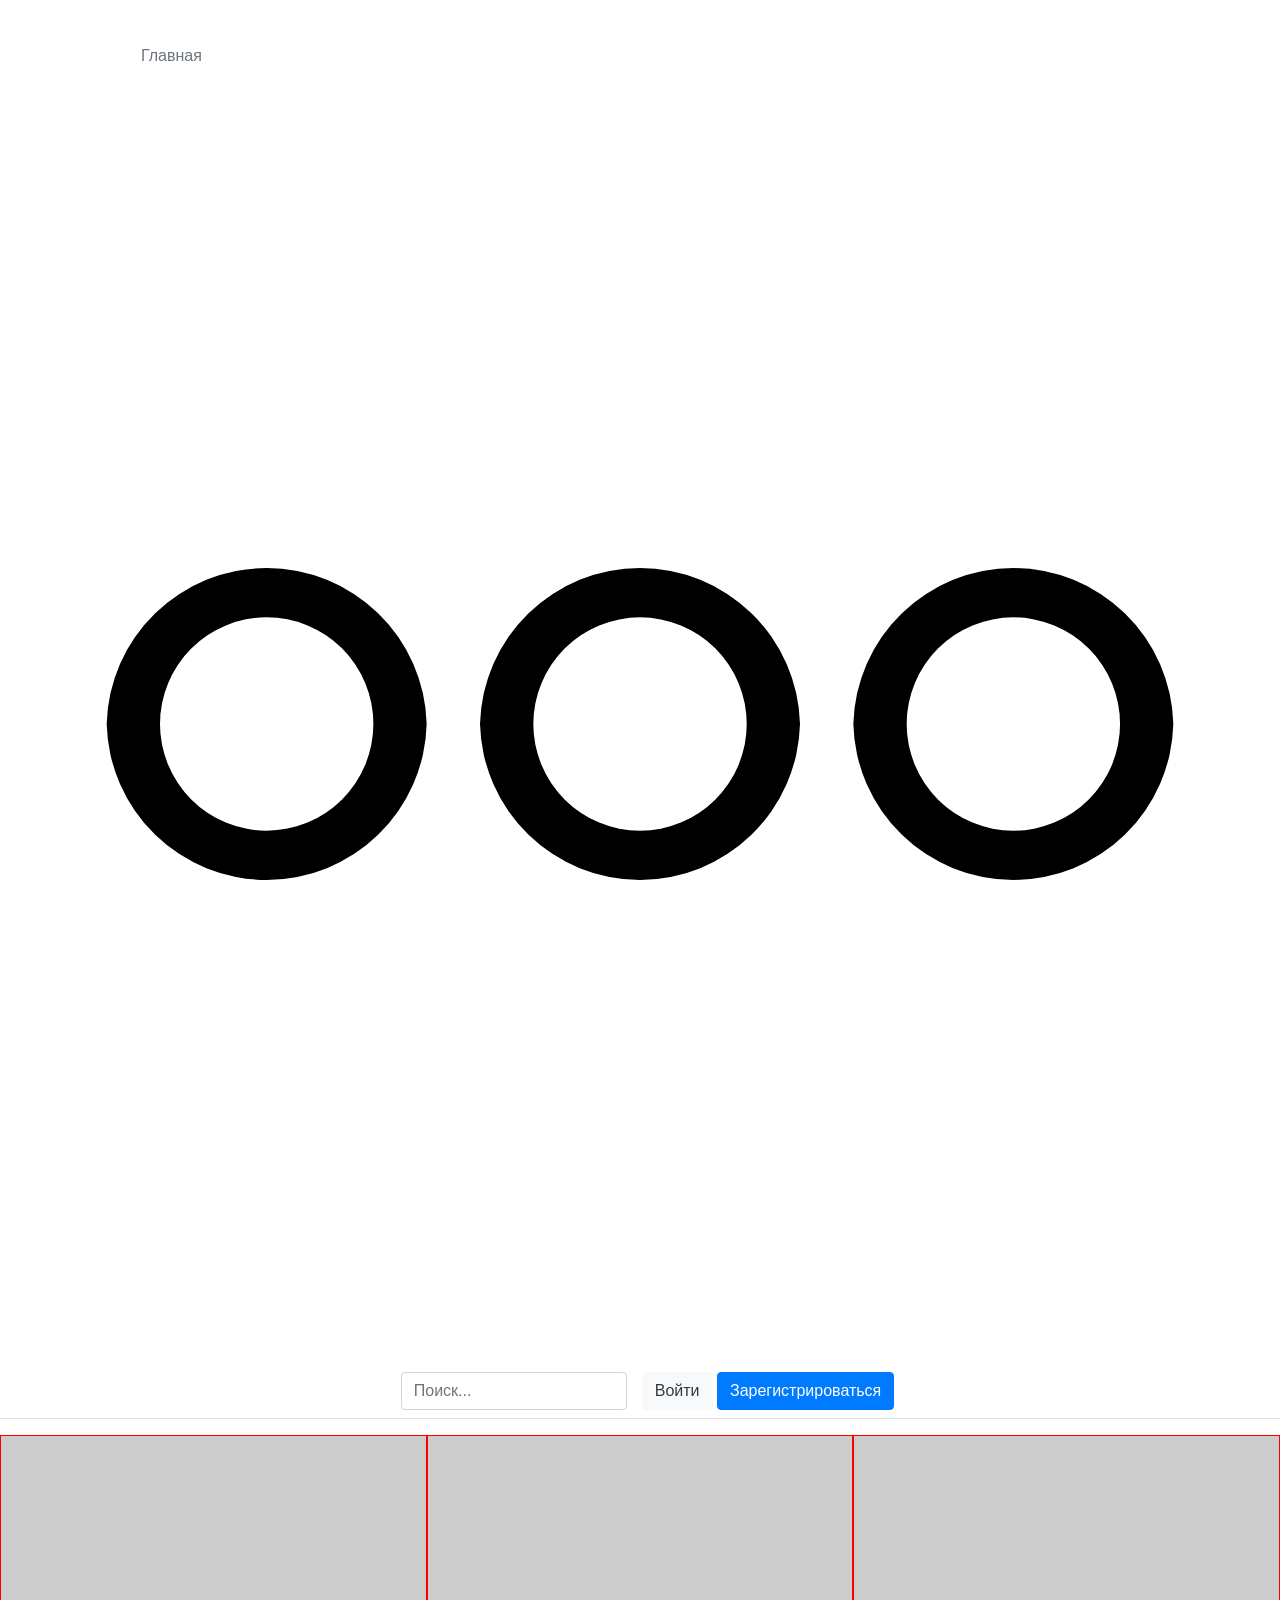
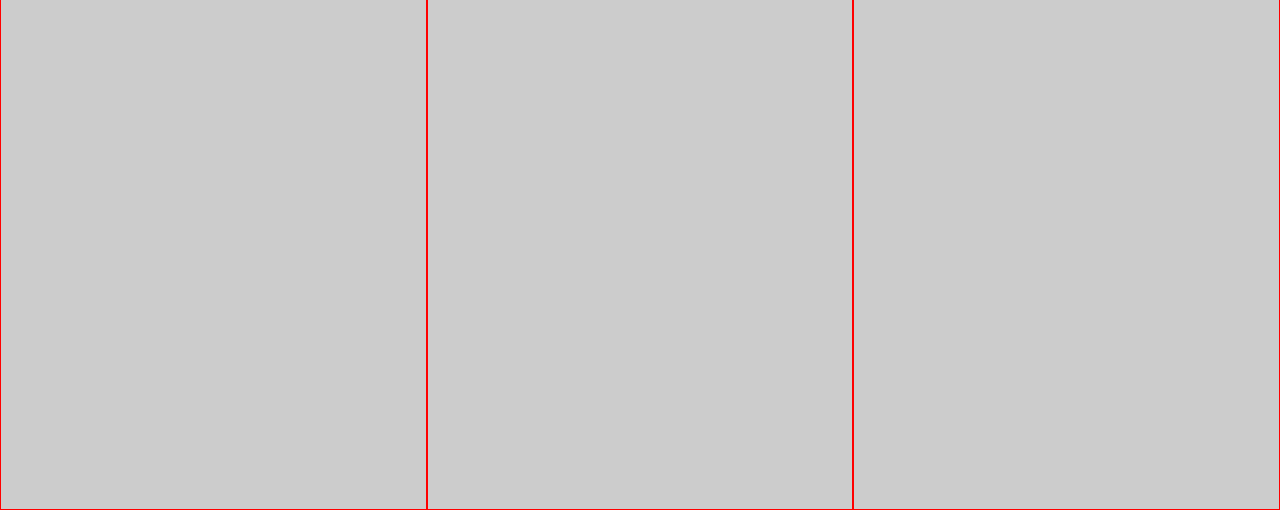
<file: verstka/test1.html>
<!DOCTYPE html>
<html lang="en">
<head>
    <meta charset="UTF-8">
    <meta http-equiv="X-UA-Compatible" content="IE=edge">
    <meta name="viewport" content="width=device-width, initial-scale=1.0">
    <title>Document</title>
    <link rel="stylesheet" href="https://cdn.jsdelivr.net/npm/bootstrap-icons@1.10.3/font/bootstrap-icons.css">
    <link rel="stylesheet" href="https://cdn.jsdelivr.net/npm/bootstrap@4.6.2/dist/css/bootstrap.min.css" integrity="sha384-xOolHFLEh07PJGoPkLv1IbcEPTNtaed2xpHsD9ESMhqIYd0nLMwNLD69Npy4HI+N" crossorigin="anonymous">
    <link rel="stylesheet" href="css/stylenew.css"/>
    <style>
        .dots-icon {
  animation: animation 3s infinite alternate;
}

@keyframes animation {
  from {
    fill: red;
  }
  to {
    fill: green;
  }
}

    </style>
</head>
<body>
    <header>
        <div class="px-3 py-2 text-bg-dark">
          <div class="container">
            <div class="d-flex flex-wrap align-items-center justify-content-center justify-content-lg-start">
              <a href="/" class="d-flex align-items-center my-2 my-lg-0 me-lg-auto text-white text-decoration-none">
                <svg class="bi me-2" width="40" height="32" role="img" aria-label="Bootstrap"><use xlink:href="#bootstrap"></use></svg>
              </a>
    
              <ul class="nav col-12 col-lg-auto my-2 justify-content-center my-md-0 text-small">
                <li>
                  <a href="#" class="nav-link text-secondary">
                    <svg class="bi d-block mx-auto mb-1" width="24" height="24"><use xlink:href="#home"></use></svg>
                    Главная
                  </a>
                </li>
                <li>
                  <a href="#" class="nav-link text-white">
                    <svg class="bi d-block mx-auto mb-1" width="24" height="24"><use xlink:href="#speedometer2"></use></svg>
                    Панель
                  </a>
                </li>
                <li>
                  <a href="#" class="nav-link text-white">
                    <svg class="bi d-block mx-auto mb-1" width="24" height="24"><use xlink:href="#table"></use></svg>
                    Заказы
                  </a>
                </li>
                <li>
                  <a href="#" class="nav-link text-white">
                    <svg class="bi d-block mx-auto mb-1" width="24" height="24"><use xlink:href="#grid"></use></svg>
                    Продукты
                  </a>
                </li>
                <li>
                  <a href="#" class="nav-link text-white">
                    <svg class="bi d-block mx-auto mb-1" width="24" height="24"><use xlink:href="#people-circle"></use></svg>
                    Клиенты
                  </a>
                </li>
              </ul>
            </div>
          </div>
        </div>
        <div class="dots">
            <svg
              xmlns="http://www.w3.org/2000/svg"
              fill-rule="evenodd"
              clip-rule="evenodd"
              viewBox="0 0 24 24"
              class="dots-icon"
            >
              <path
                d="M16 12a3.001 3.001 0 016 0 3.001 3.001 0 01-6 0zm1 0a2 2 0
                  114.001.001A2 2 0 0117 12zm-8 0a3.001 3.001 0 016 0 3.001 3.001 0
                  01-6 0zm1 0a2 2 0 114.001.001A2 2 0 0110 12zm-8 0a3.001 3.001 0 016
                  0 3.001 3.001 0 01-6 0zm1 0a2 2 0 114.001.001A2 2 0 013 12z"
              />
            </svg>
          </div>
          
        <div class="px-3 py-2 border-bottom mb-3">
          <div class="container d-flex flex-wrap justify-content-center">
            <form class="col-12 col-lg-auto mb-2 mb-lg-0 me-lg-auto" role="search">
              <input type="search" class="form-control" placeholder="Поиск..." aria-label="Поиск">
            </form>
    
            <div class="text-end">
              <button type="button" class="btn btn-light text-dark me-2">Войти</button>
              <button type="button" class="btn btn-primary">Зарегистрироваться</button>
            </div>
          </div>
        </div>
      </header>
    <main class="container-fluid">
        <div class="row justify-content-around">
            <div class="col my-bg-section"></div>
            <div class="col my-bg-section"></div>
            <div class="col my-bg-section"></div>
        </div>
    </main>
    <script src="https://cdn.jsdelivr.net/npm/jquery@3.5.1/dist/jquery.slim.min.js" integrity="sha384-DfXdz2htPH0lsSSs5nCTpuj/zy4C+OGpamoFVy38MVBnE+IbbVYUew+OrCXaRkfj" crossorigin="anonymous"></script>
    <script src="https://cdn.jsdelivr.net/npm/popper.js@1.16.1/dist/umd/popper.min.js" integrity="sha384-9/reFTGAW83EW2RDu2S0VKaIzap3H66lZH81PoYlFhbGU+6BZp6G7niu735Sk7lN" crossorigin="anonymous"></script>
    <script src="https://cdn.jsdelivr.net/npm/bootstrap@4.6.2/dist/js/bootstrap.min.js" integrity="sha384-+sLIOodYLS7CIrQpBjl+C7nPvqq+FbNUBDunl/OZv93DB7Ln/533i8e/mZXLi/P+" crossorigin="anonymous"></script>
</body>
</html>
</file>
<file: verstka/css/stylenew.css>
.promo {
    padding-top: 80px;
}

.mybrand {
    font-size: 14px;
    line-height: 1;
}

.my-bg-section {
    background-color: #ccc;
    min-height: 75vh;
    border: 1px solid red;
    max-width: 530px;
}
</file>
